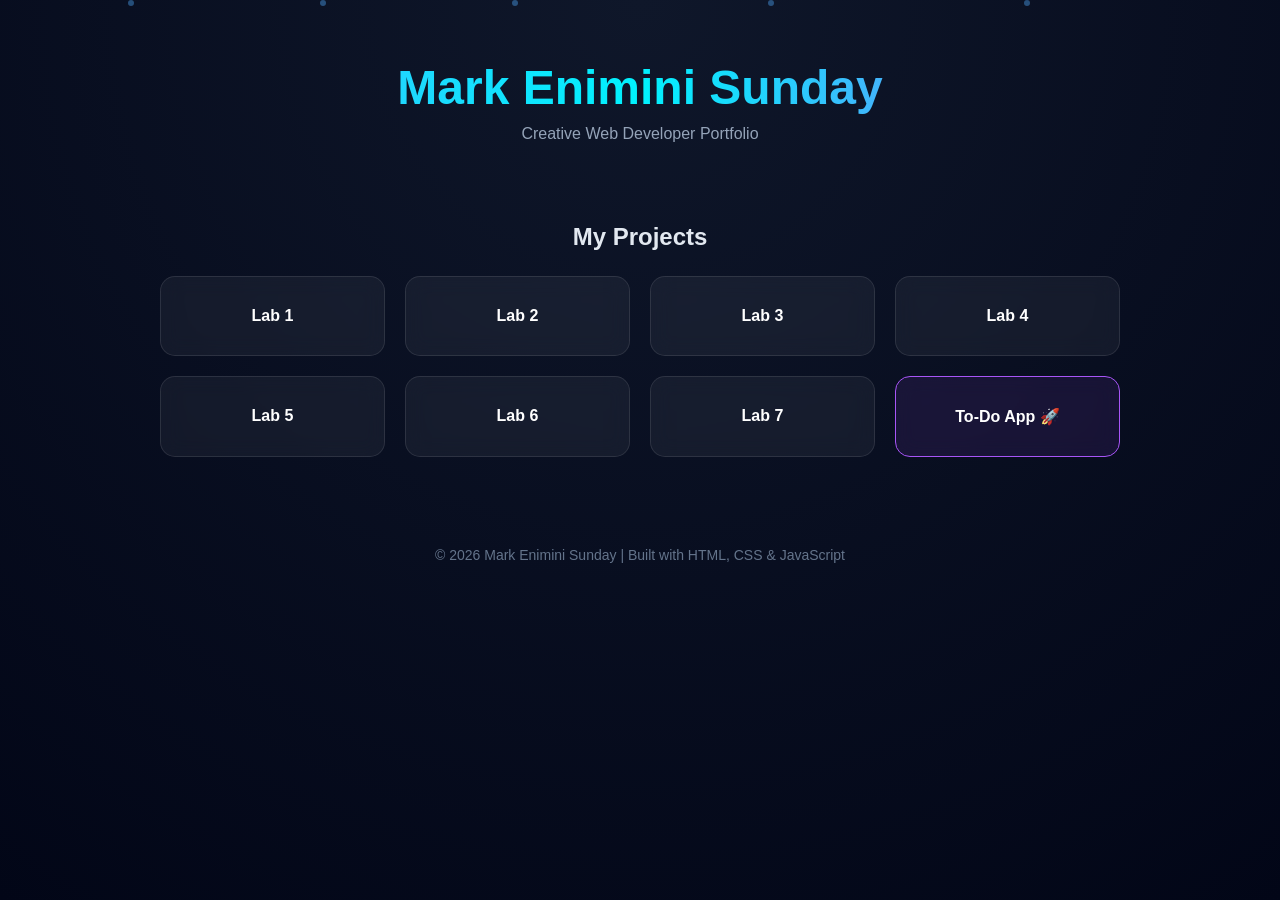
<file: index.html>
<!DOCTYPE html>
<html lang="en">
<head>
    <meta charset="UTF-8">
    <meta name="viewport" content="width=device-width, initial-scale=1.0">
    <title>Dominion Isoh | Developer Portfolio</title>

    <style>
        /* RESET */
        * {
            margin: 0;
            padding: 0;
            box-sizing: border-box;
            font-family: 'Segoe UI', sans-serif;
        }

        /* DARK BACKGROUND */
        body {
            background: radial-gradient(circle at top, #0f172a, #020617);
            color: white;
            min-height: 100vh;
        }

        /* HEADER */
        header {
            text-align: center;
            padding: 60px 20px;
        }

        header h1 {
            font-size: 3rem;
            background: linear-gradient(90deg, #4facfe, #00f2fe, #a855f7);
            -webkit-background-clip: text;
            -webkit-text-fill-color: transparent;
        }

        header p {
            margin-top: 10px;
            color: #94a3b8;
        }

        /* MAIN WRAPPER */
        .container {
            max-width: 1000px;
            margin: auto;
            padding: 20px;
        }

        h2 {
            text-align: center;
            margin-bottom: 25px;
            color: #e2e8f0;
        }

        /* GRID */
        .grid {
            display: grid;
            grid-template-columns: repeat(auto-fit, minmax(180px, 1fr));
            gap: 20px;
        }

        /* GLASS CARDS */
        .card {
            background: rgba(255, 255, 255, 0.05);
            border: 1px solid rgba(255, 255, 255, 0.1);
            backdrop-filter: blur(10px);
            padding: 30px;
            text-align: center;
            border-radius: 15px;
            text-decoration: none;
            color: white;
            font-weight: bold;
            transition: 0.3s ease;
            position: relative;
            overflow: hidden;
        }

        /* GLOW EFFECT */
        .card::before {
            content: "";
            position: absolute;
            top: -50%;
            left: -50%;
            width: 200%;
            height: 200%;
            background: radial-gradient(circle, rgba(79,172,254,0.3), transparent 60%);
            transform: rotate(25deg);
            opacity: 0;
            transition: 0.4s;
        }

        .card:hover::before {
            opacity: 1;
        }

        .card:hover {
            transform: translateY(-8px);
            border-color: #4facfe;
            box-shadow: 0 10px 25px rgba(79, 172, 254, 0.3);
        }

        /* SPECIAL TO-DO CARD */
        .highlight {
            border: 1px solid #a855f7;
            background: rgba(168, 85, 247, 0.1);
        }

        .highlight:hover {
            border-color: #a855f7;
            box-shadow: 0 10px 25px rgba(168, 85, 247, 0.4);
        }

        /* FOOTER */
        footer {
            text-align: center;
            padding: 30px;
            margin-top: 40px;
            color: #64748b;
            font-size: 14px;
        }

        /* FLOATING ANIMATION BACKGROUND DOTS */
        .bg-dots {
            position: fixed;
            width: 100%;
            height: 100%;
            top: 0;
            left: 0;
            overflow: hidden;
            z-index: -1;
        }

        .bg-dots span {
            position: absolute;
            width: 6px;
            height: 6px;
            background: rgba(79,172,254,0.4);
            border-radius: 50%;
            animation: float 10s linear infinite;
        }

        @keyframes float {
            from {
                transform: translateY(100vh);
            }
            to {
                transform: translateY(-10vh);
            }
        }

    </style>
</head>

<body>

    <!-- FLOATING BACKGROUND -->
    <div class="bg-dots">
        <span style="left:10%; animation-duration: 12s;"></span>
        <span style="left:25%; animation-duration: 8s;"></span>
        <span style="left:40%; animation-duration: 14s;"></span>
        <span style="left:60%; animation-duration: 10s;"></span>
        <span style="left:80%; animation-duration: 9s;"></span>
    </div>

    <!-- HEADER -->
    <header>
        <h1>Mark Enimini Sunday</h1>
        <p>Creative Web Developer Portfolio</p>
    </header>

    <!-- PROJECTS -->
    <div class="container">
        <h2>My Projects</h2>

        <div class="grid">

            <a href="Lab1/lab1.html" class="card">Lab 1</a>
            <a href="Lab2/lab2.html" class="card">Lab 2</a>
            <a href="Lab3/lab3.html" class="card">Lab 3</a>
            <a href="Lab4/lab4.html" class="card">Lab 4</a>
            <a href="Lab5/lab5.html" class="card">Lab 5</a>
            <a href="Lab6/lab6.html" class="card">Lab 6</a>
            <a href="Lab7/lab7.html" class="card">Lab 7</a>

            <a href="To-do/todo.html" class="card highlight">
                To-Do App 🚀
            </a>

        </div>
    </div>

    <!-- FOOTER -->
    <footer>
        © 2026 Mark Enimini Sunday | Built with HTML, CSS & JavaScript
    </footer>

</body>
</html>
</file>
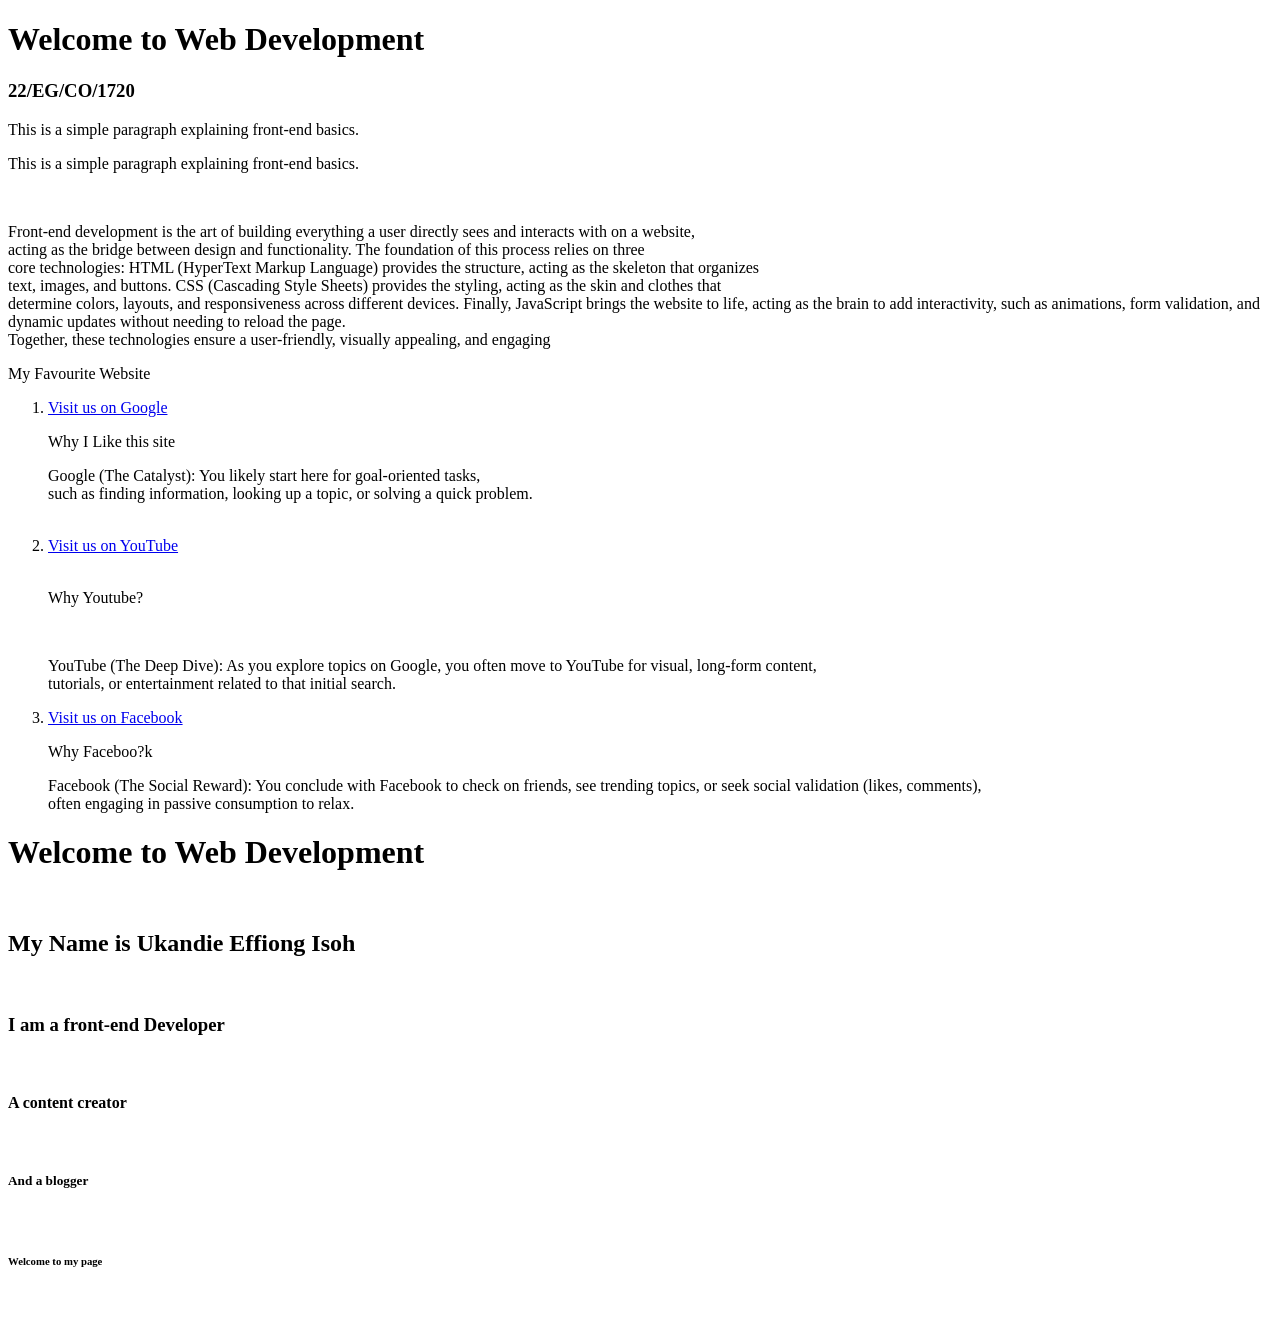
<file: Lab1/lab1.html>
<!DOCTYPE html>
<html lang="en">
<head>
    <meta charset="UTF-8">
    <meta name="viewport" content="width=device-width, initial-scale=1.0">
    <title>My First Web Page</title>
</head>
<body>
    <h1>Welcome to Web Development</h1>
    <h3>22/EG/CO/1720</h3>
    <p>This is a simple paragraph explaining front-end basics.</p>
    <p>This is a simple paragraph explaining front-end basics.</p><br>
    <p>Front-end development is the art of building everything a user directly sees and interacts with on a website,<br>
        acting as the bridge between design and functionality. The foundation of this process relies on three <br>
        core technologies: HTML (HyperText Markup Language) provides the structure, acting as the skeleton that organizes <br>
        text, images, and buttons. CSS (Cascading Style Sheets) provides the styling, acting as the skin and clothes that <br>
        determine colors, layouts, and responsiveness across different devices. Finally, JavaScript brings the website to life, acting as the brain to add interactivity, such as animations, form validation, and dynamic updates without needing to reload the page.<br>
        Together, these technologies ensure a user-friendly, visually appealing, and engaging</p>

        <p>My Favourite Website</p>

    <ol>
        <li><a href="https://www.google.com">Visit us on Google</a>
            <p>Why I Like this site<br>
            <p>Google (The Catalyst): You likely start here for goal-oriented tasks, <br>
                such as finding information, looking up a topic, or solving a quick problem.</p><br>
                
        <li><a href="https://www.YouTube.com">Visit us on YouTube</a></li><br>
        <p>Why Youtube?</p><br>
                <p>YouTube (The Deep Dive): As you explore topics on Google, you often move to YouTube for visual, long-form content, <br>
                    tutorials, or entertainment related to that initial search.</p>

    
        <li><a href="https://www.Facebook.com">Visit us on Facebook</a></li></li>
        <p>Why Faceboo?k</p>
        <p>Facebook (The Social Reward): You conclude with Facebook to check on friends, see trending topics, or seek social validation (likes, comments), <br>
            often engaging in passive consumption to relax.</p>
    </ol>

    <h1>Welcome to Web Development</h1><br>
    <h2>My Name is  Ukandie Effiong Isoh</h2><br>
    <h3>I am a front-end Developer</h3><br>
    <h4>A content creator</h4><br>
    <h5>And a blogger</h5><br>
    <h6>Welcome to my page</h6><br>
</body>
</html>
</file>
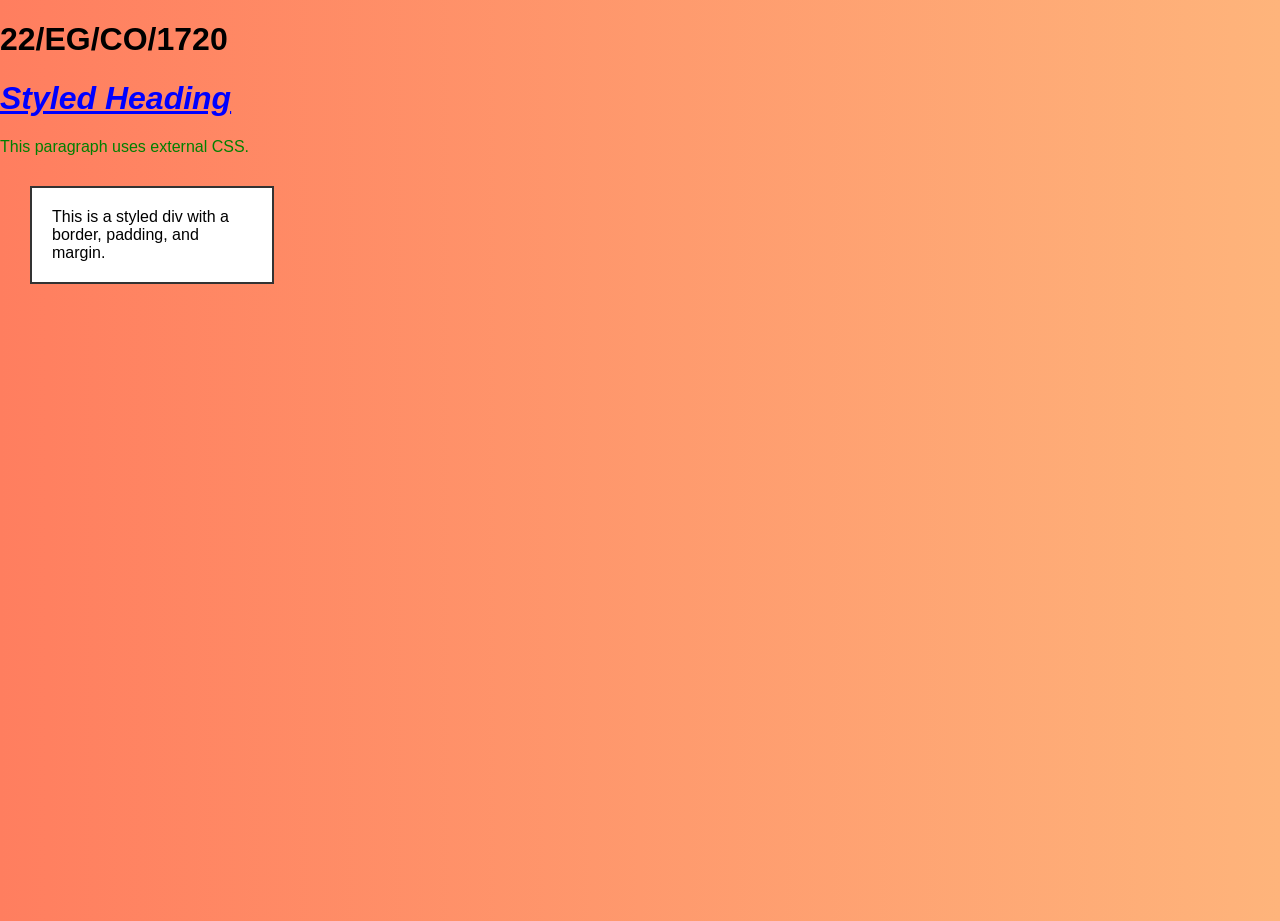
<file: Lab3/lab3.html>
<!DOCTYPE html>
<html lang="en">
<head>
    <meta charset="UTF-8">
    <title>CSS Basics</title>
    <link rel="stylesheet" href="lab3-styles.css">
</head>
<body>
      <h1>22/EG/CO/1720</h1>

    <h1 style="color: blue;font-style: italic; text-decoration: underline;">Styled Heading</h1>
    <p>This paragraph uses external CSS.</p>
    
    <div class="my-box">
    This is a styled div with a border, padding, and margin.
</div>

</body>
</html>
</file>
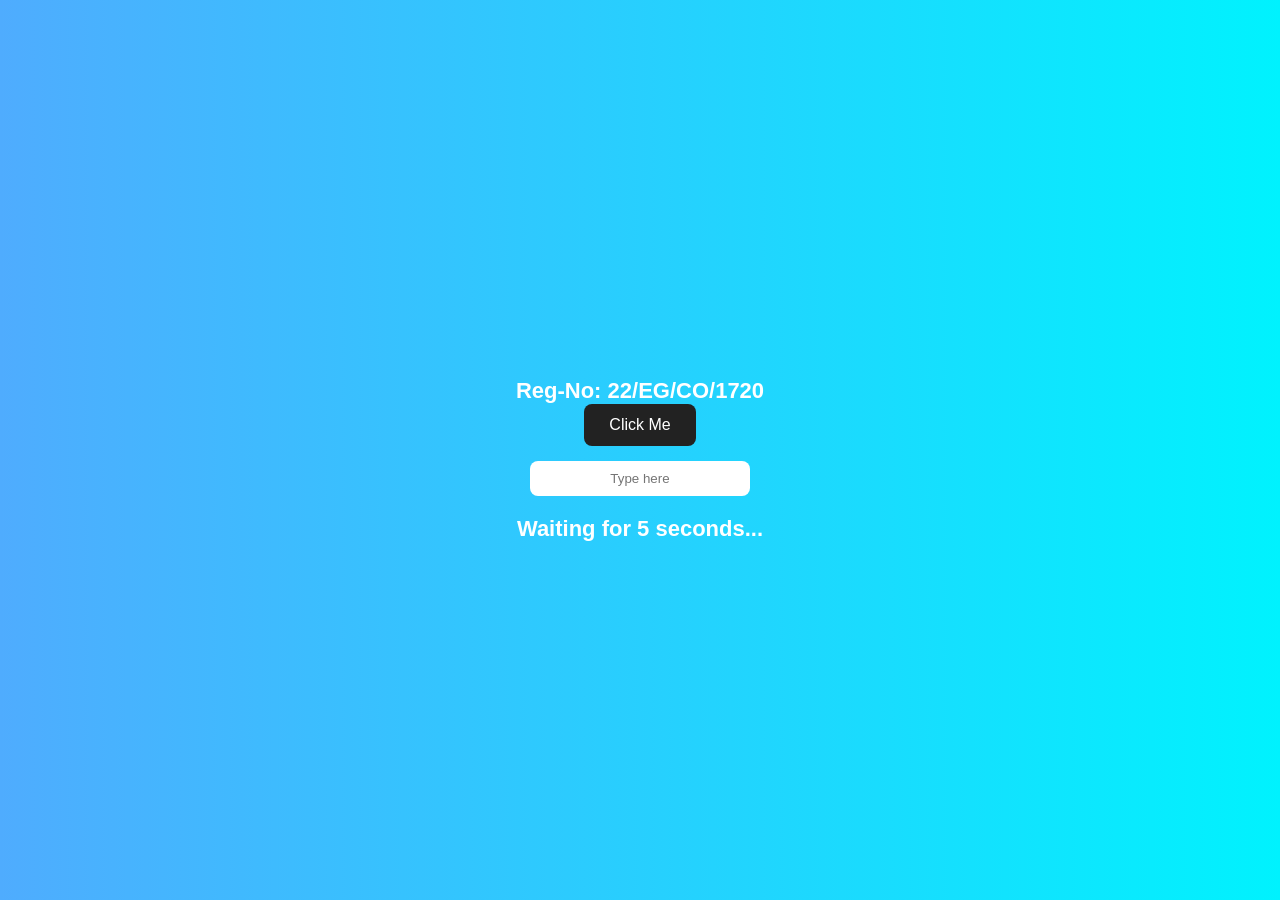
<file: Lab7/lab7.html>
<!DOCTYPE html>
<html lang="en">
<head>
    <meta charset="UTF-8">
    <meta name="viewport" content="width=device-width, initial-scale=1.0">
    <title>Events</title>

    <!-- CSS LINK -->
    <link rel="stylesheet" href="lab7-styles.css">
</head>

<body>
    <h1>Reg-No: 22/EG/CO/1720</h1>

    <button id="btn">Click Me</button>

    <input type="text" id="input" placeholder="Type here">

    <h1 id="timer-text">Waiting for 5 seconds...</h1>

    <!-- JS LINK -->
    <script src="lab7.js"></script>

</body>
</html>
</file>
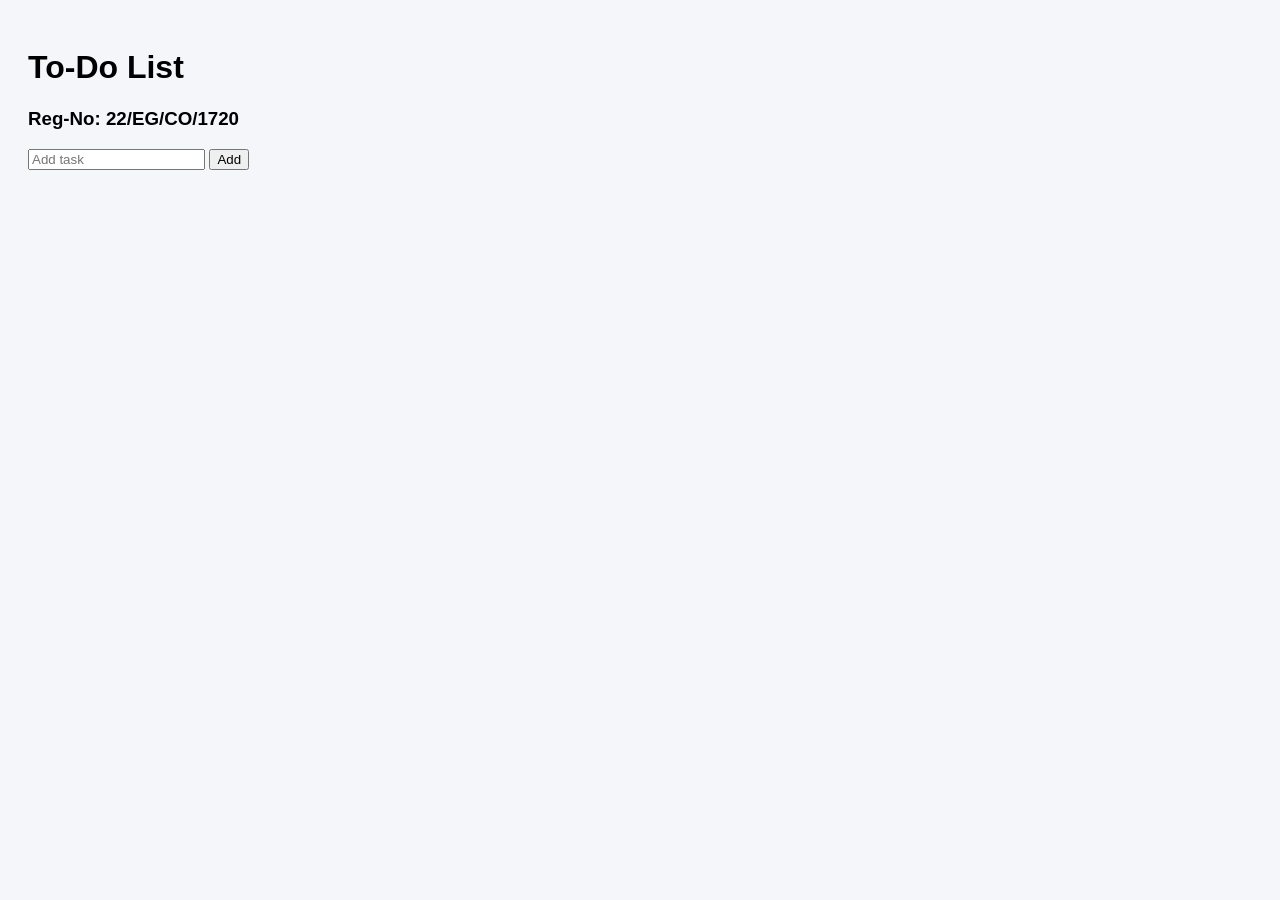
<file: To-Do/todo.html>
<!DOCTYPE html>
<html lang="en">
<head>
    <meta charset="UTF-8">
    <meta name="viewport" content="width=device-width, initial-scale=1.0">
    <title>To-Do List</title>
    <link rel="stylesheet" href="todo.css">
</head>

<body>

    <h1>To-Do List</h1>
    <h3>Reg-No: 22/EG/CO/1720</h3>

    <input type="text" id="task" placeholder="Add task">
    <button onclick="addTask()">Add</button>

    <ul id="list"></ul>

    <script src="todo.js"></script>

</body>
</html>
</file>
<file: Lab3/lab3-styles.css>
body {
    background-color: #f0f0f0;
    font-family: Arial, sans-serif;
}

p {
    color: green;
    font-size: 16px;
}
.my-box {
    /* 1. The Border: thickness, style, and color */
    border: 2px solid #333;

    /* 2. Padding: space INSIDE the border (between text and border) */
    padding: 20px;

    /* 3. Margin: space OUTSIDE the border (pushes other elements away) */
    margin: 30px;

    /* Optional: making it look a bit nicer */
    background-color: white;
    width: 200px;
}
body {
    /* This creates a smooth blend from pinkish-orange to a light peach */
    background: linear-gradient(to right, #ff7e5f, #feb47b);
    
    /* We add min-height to ensure the gradient covers the whole screen 
       even if there isn't much text on the page */
    min-height: 100vh;
    margin: 0;
    
    font-family: Arial, sans-serif;
}

/* Keeping your other styles from before */
p {
    color: green;
    font-size: 16px;
}

.my-box {
    border: 2px solid #333;
    padding: 20px;
    margin: 30px;
    background-color: white; /* White box looks great against a gradient! */
}
</file>
<file: Lab7/lab7-styles.css>
* {
    margin: 0;
    padding: 0;
    box-sizing: border-box;
    font-family: Arial, Helvetica, sans-serif;
}

body {
    height: 100vh;
    display: flex;
    flex-direction: column;
    justify-content: center;
    align-items: center;
    background: linear-gradient(to right, #4facfe, #00f2fe);
}

button {
    padding: 12px 25px;
    border: none;
    background: #222;
    color: white;
    border-radius: 8px;
    cursor: pointer;
    transition: 0.3s;
    font-size: 16px;
}

button:hover {
    background: #000;
    transform: scale(1.05);
}

input {
    margin-top: 15px;
    padding: 10px;
    width: 220px;
    border-radius: 8px;
    border: none;
    outline: none;
    text-align: center;
}

input:focus {
    box-shadow: 0 0 10px rgba(0,0,0,0.3);
}

h1 {
    margin-top: 20px;
    color: white;
    font-size: 22px;
    text-align: center;
}
</file>
<file: To-Do/todo.css>
body {
    font-family: sans-serif;
    padding: 20px;
    background: #f4f6f9;
}

ul {
    list-style-type: none;
    padding: 0;
}

li { 
    margin: 5px; 
    padding: 10px; 
    background: #eee; 
    display: flex; 
    justify-content: space-between;
    align-items: center;
    border-radius: 5px;
}

/* Completed task */
.completed {
    text-decoration: line-through;
    color: gray;
}

/* Delete button */
.delete-btn {
    background: #ff4444;
    color: white;
    border: none;
    padding: 5px 10px;
    cursor: pointer;
    border-radius: 5px;
}

/* Mobile view */
@media (max-width: 600px) {
    body { padding: 10px; }

    li { 
        flex-direction: column; 
        align-items: flex-start; 
    }

    .delete-btn { 
        margin-top: 5px; 
        width: 100%; 
    }
}
</file>
